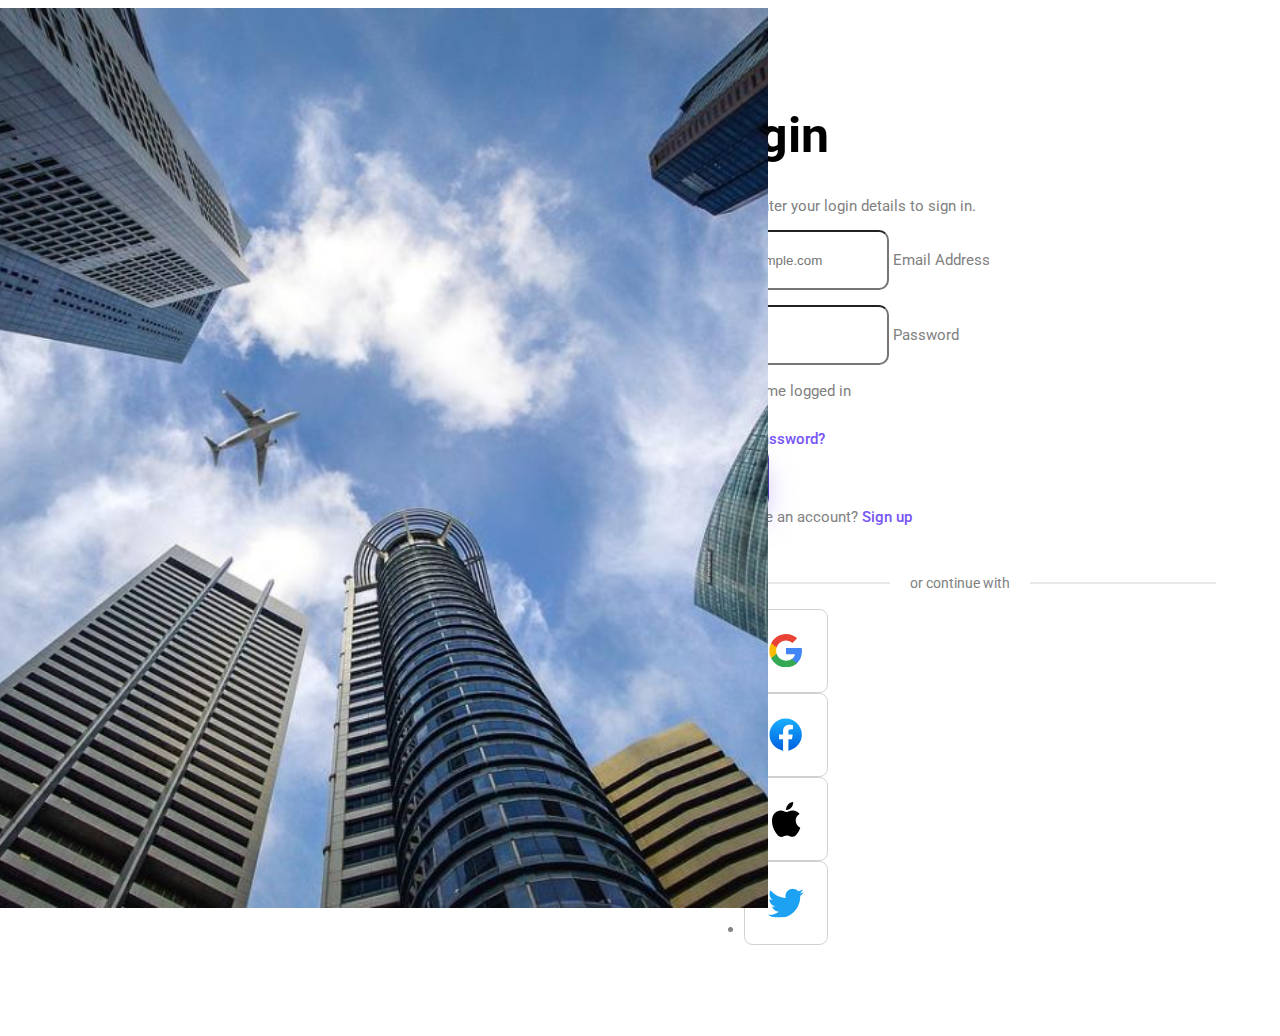
<file: login-signUp/Login-signup-form/index.html>
<html lang="en">
<head>
    <meta charset="UTF-8">
    <meta http-equiv="X-UA-Compatible" content="IE=edge">
    <meta name="viewport" content="width=device-width, initial-scale=1.0">
     <title>Modern Login / Sign up - Full Responsive</title>

    <meta name="author" content="Untree.co">

    <!-- Bootstrap CSS -->
    <link href="https://cdn.jsdelivr.net/npm/bootstrap@5.1.3/dist/css/bootstrap.min.css" rel="stylesheet" integrity="sha384-1BmE4kWBq78iYhFldvKuhfTAU6auU8tT94WrHftjDbrCEXSU1oBoqyl2QvZ6jIW3" crossorigin="anonymous">
    <link rel="stylesheet" href="https://unicons.iconscout.com/release/v4.0.0/css/line.css">
    <link rel="stylesheet" href="style.css">
</head>
<body>

    <div class="site-wrap d-md-flex align-items-stretch">
        <div class="bg-img" style="background-image: url('images/img-bg-1.jpg')"></div>
        <div class="form-wrap">
            <div class="form-inner">
                <h1 class="title">Login</h1>
                <p class="caption mb-4">Please enter your login details to sign in.</p>

                <form action="#" class="pt-3">
                    <div class="form-floating">
                        <input type="email" class="form-control" id="email" placeholder="info@example.com">
                        <label for="email">Email Address</label>
                    </div>

                    <div class="form-floating">
                        <span class="password-show-toggle js-password-show-toggle"><span class="uil"></span></span>
                        <input type="password" class="form-control" id="password" placeholder="Password">
                        <label for="password">Password</label>
                    </div>

                    <div class="d-flex justify-content-between">
                        <div class="form-check">
                            <input type="checkbox" class="form-check-input" id="remember">
                            <label for="remember" class="form-check-label">Keep me logged in</label>
                        </div>
                        <div><a href="#">Forgot password?</a></div>
                    </div>
                    
                    <div class="d-grid mb-4">
                        <button type="submit" class="btn btn-primary">Log in</button>
                    </div>

                    <div class="mb-2">Don’t have an account? <a href="signup.html">Sign up</a></div>

                    <div class="social-account-wrap">
                        <h4 class="mb-4"><span>or continue with</span></h4>
                        <ul class="list-unstyled social-account d-flex justify-content-between">
                            <li><a href="#"><img src="images/icon-google.svg" alt="Google logo"></a></li>
                            <li><a href="#"><img src="images/icon-facebook.svg" alt="Facebook logo"></a></li>
                            <li><a href="#"><img src="images/icon-apple.svg" alt="Apple logo"></a></li>
                            <li><a href="#"><img src="images/icon-twitter.svg" alt="Twitter logo"></a></li>
                        </ul>
                    </div>

                </form>
            </div>
        </div>
    </div>

    <!-- Option 1: Bootstrap Bundle with Popper -->
    <script src="https://cdn.jsdelivr.net/npm/bootstrap@5.1.3/dist/js/bootstrap.bundle.min.js" integrity="sha384-ka7Sk0Gln4gmtz2MlQnikT1wXgYsOg+OMhuP+IlRH9sENBO0LRn5q+8nbTov4+1p" crossorigin="anonymous"></script>
    <script src="js/custom.js"></script>


    <script src="https://cdn.jsdelivr.net/npm/jquery@3.5.1/dist/jquery.min.js"></script>

    </body>
</html>
</file>
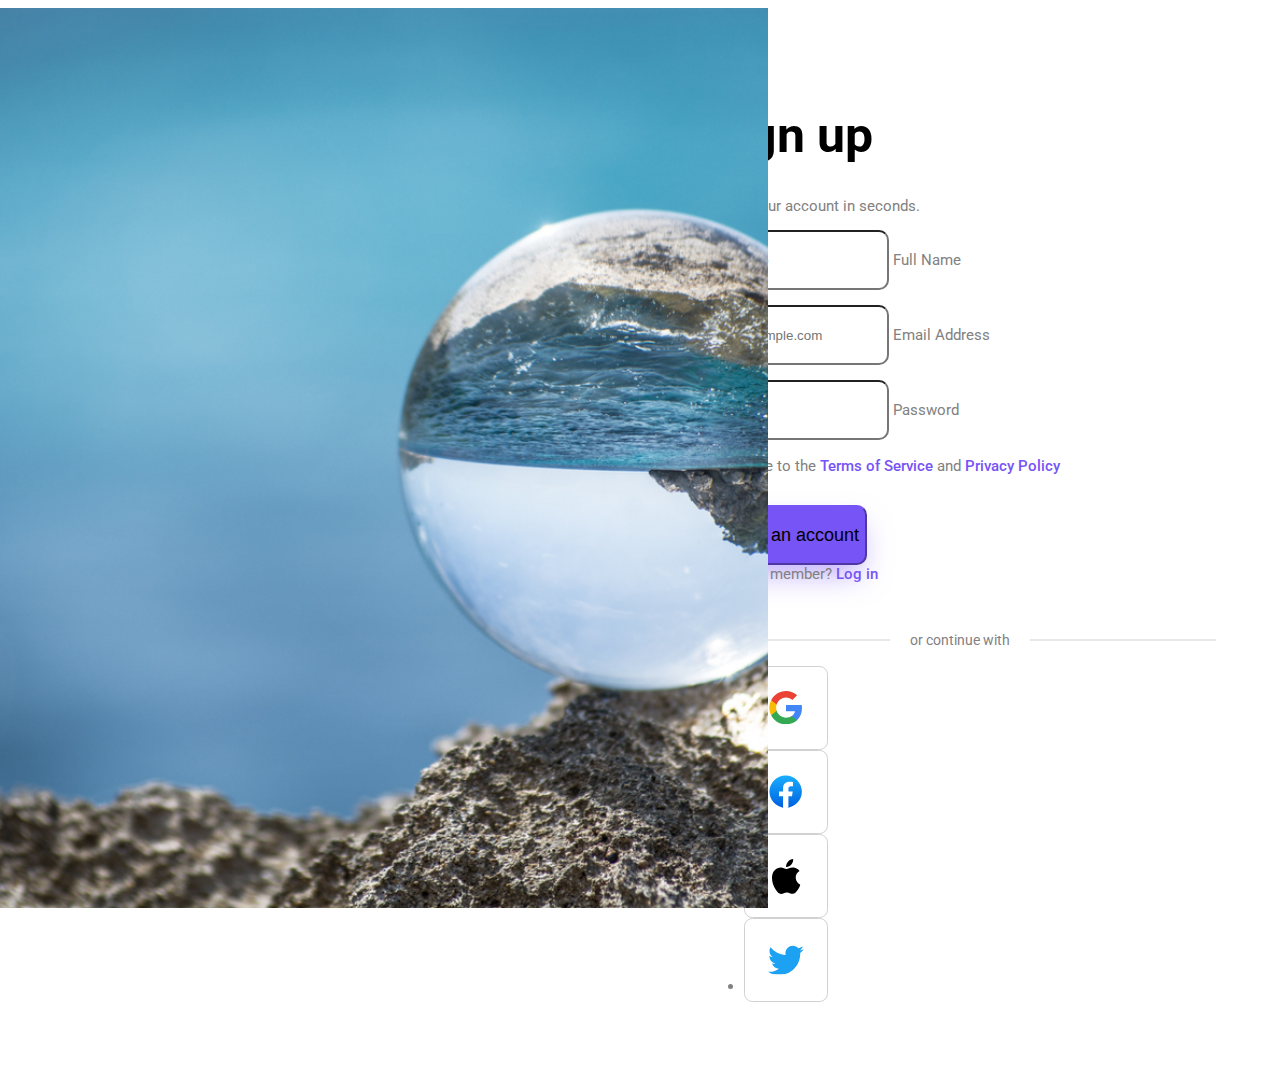
<file: login-signUp/Login-signup-form/signup.html>
<html lang="en">

<head>
    <meta charset="UTF-8">
    <meta http-equiv="X-UA-Compatible" content="IE=edge">
    <meta name="viewport" content="width=device-width, initial-scale=1.0">
    <title>Modern Login / Sign up Form Fully Responsive</title>

    <meta name="author" content="Untree.co">

    <!-- Bootstrap CSS -->
    <link href="https://cdn.jsdelivr.net/npm/bootstrap@5.1.3/dist/css/bootstrap.min.css" rel="stylesheet"
        integrity="sha384-1BmE4kWBq78iYhFldvKuhfTAU6auU8tT94WrHftjDbrCEXSU1oBoqyl2QvZ6jIW3" crossorigin="anonymous">
    <link rel="stylesheet" href="https://unicons.iconscout.com/release/v4.0.0/css/line.css">
    <link rel="stylesheet" href="style.css">
</head>

<body>

    <div class="site-wrap d-md-flex align-items-stretch">
        <div class="bg-img" style="background-image: url('images/img-bg-2.jpg')"></div>
        <div class="form-wrap">
            <div class="form-inner">
                <h1 class="title">Sign up</h1>
                <p class="caption mb-4">Create your account in seconds.</p>

                <form action="#" class="pt-3">

                    <div class="form-floating">
                        <input type="text" class="form-control" id="name" placeholder="Full Name">
                        <label for="name">Full Name</label>
                    </div>

                    <div class="form-floating">
                        <input type="email" class="form-control" id="email" placeholder="info@example.com">
                        <label for="email">Email Address</label>
                    </div>

                    <div class="form-floating">
                        <span class="password-show-toggle js-password-show-toggle"><span class="uil"></span></span>
                        <input type="password" class="form-control" id="password" placeholder="Password">
                        <label for="password">Password</label>
                    </div>

                    <div class="d-flex justify-content-between">
                        <div class="form-check">
                            <input type="checkbox" class="form-check-input" id="remember">
                            <label for="remember" class="form-check-label">I agree to the <a href="#">Terms of
                                    Service</a> and <a href="#">Privacy Policy</a></label>
                        </div>
                    </div>

                    <div class="d-grid mb-4">
                        <button type="submit" class="btn btn-primary">Create an account</button>
                    </div>

                    <div class="mb-2">Already a member? <a href="index.html">Log in</a></div>

                    <div class="social-account-wrap">
                        <h4 class="mb-4"><span>or continue with</span></h4>
                        <ul class="list-unstyled social-account d-flex justify-content-between">
                            <li><a href="#"><img src="images/icon-google.svg" alt="Google logo"></a></li>
                            <li><a href="#"><img src="images/icon-facebook.svg" alt="Facebook logo"></a></li>
                            <li><a href="#"><img src="images/icon-apple.svg" alt="Apple logo"></a></li>
                            <li><a href="#"><img src="images/icon-twitter.svg" alt="Twitter logo"></a></li>
                        </ul>
                    </div>

                </form>
            </div>
        </div>
    </div>

    <!-- Option 1: Bootstrap Bundle with Popper -->
    <script src="https://cdn.jsdelivr.net/npm/bootstrap@5.1.3/dist/js/bootstrap.bundle.min.js"
        integrity="sha384-ka7Sk0Gln4gmtz2MlQnikT1wXgYsOg+OMhuP+IlRH9sENBO0LRn5q+8nbTov4+1p"
        crossorigin="anonymous"></script>
    <script src="js/custom.js"></script>


    <script src="https://cdn.jsdelivr.net/npm/jquery@3.5.1/dist/jquery.min.js"></script>
</body>

</html>
</file>
<file: login-signUp/Login-signup-form/style.css>
@import url("https://fonts.googleapis.com/css2?family=Roboto:wght@400;500;700&display=swap");
body {
  font-family: "Roboto", sans-serif;
  color: #818181;
  font-size: 15px;
}

a {
  -webkit-transition: .3s all ease;
  transition: .3s all ease;
  color: #7754F6;
  font-weight: 500;
  text-decoration: none;
}

a:hover {
  color: #643cf5;
}

.bg-img,
.form-wrap {
  height: 100vh;
  min-height: 500px;
}

.bg-img {
  left: 0;
  background-size: cover;
  background-repeat: no-repeat;
  background-position: center center;
  width: 100%;
  position: relative;
  height: 200px;
  min-height: 200px;
  z-index: 2;
}

@media (min-width: 768px) {
  .bg-img {
    position: fixed;
    width: 50%;
    height: 100vh;
  }
}

@media (min-width: 992px) {
  .bg-img {
    position: fixed;
    width: 50%;
    height: 100vh;
  }
}

@media (min-width: 1200px) {
  .bg-img {
    position: fixed;
    width: 60%;
    height: 100vh;
  }
}

.form-wrap {
  right: 0;
  position: relative;
  z-index: 1;
  padding: 5%;
  width: 100%;
  background: #fff;
  height: 100%;
}

@media (min-width: 768px) {
  .form-wrap {
    position: absolute;
    width: 50%;
  }
}

@media (min-width: 992px) {
  .form-wrap {
    position: absolute;
    width: 50%;
  }
}

@media (min-width: 1200px) {
  .form-wrap {
    position: absolute;
    width: 40%;
  }
}

.form-wrap .title {
  font-size: 50px;
  color: #000;
}

.form-wrap .form-floating {
  position: relative;
  margin-bottom: 15px;
}

.form-wrap .form-floating .form-control {
  height: 60px !important;
  border-radius: 10px !important;
}

.form-wrap .form-floating .form-control:active, .form-wrap .form-floating .form-control:focus {
  outline: none;
  -webkit-box-shadow: none;
          box-shadow: none;
  border-color: #7754F6;
}

.form-wrap .password-show-toggle {
  cursor: pointer;
  position: absolute;
  right: 20px;
  top: 15px;
  z-index: 9;
}

.form-wrap .password-show-toggle span {
  font-size: 20px;
}

.form-wrap .password-show-toggle span:before {
  font-family: 'unicons-line';
  content: "\ebf8";
}

.form-wrap .password-show-toggle.active span:before {
  content: "\ebaf";
}

.form-wrap .form-check {
  margin-bottom: 30px;
}

.form-wrap .form-check .form-check-input {
  border-color: #d1d1d1 !important;
}

.form-wrap .form-check .form-check-input:checked {
  background-color: #7754F6;
  border-color: #7754F6 !important;
  outline: none;
  -webkit-box-shadow: none;
          box-shadow: none;
}

.form-wrap .form-check .form-check-input:focus, .form-wrap .form-check .form-check-input:active {
  outline: none;
  -webkit-box-shadow: none;
          box-shadow: none;
}

.form-wrap .btn-primary {
  border-radius: 10px;
  background-color: #7754F6;
  border-color: #7754F6;
  height: 60px;
  font-weight: 500;
  -webkit-box-shadow: 0 15px 30px -7px rgba(119, 84, 246, 0.5);
          box-shadow: 0 15px 30px -7px rgba(119, 84, 246, 0.5);
  -webkit-transition: .3s all ease;
  transition: .3s all ease;
  font-size: 18px;
}

.form-wrap .btn-primary:hover {
  background-color: #643cf5;
  border-color: #643cf5;
}

.form-wrap .social-account-wrap {
  padding-top: 30px;
  padding-bottom: 50px;
}

.form-wrap .social-account-wrap h4 {
  text-align: center;
  font-size: 14px;
  font-weight: normal;
  position: relative;
}

.form-wrap .social-account-wrap h4 span {
  z-index: 1;
  display: inline-block;
  padding-left: 20px;
  padding-right: 20px;
  background: #fff;
}

.form-wrap .social-account-wrap h4:before {
  content: "";
  position: absolute;
  top: 50%;
  left: 0;
  -webkit-transform: translateY(-50%);
          transform: translateY(-50%);
  width: 100%;
  height: 1px;
  background-color: #d1d1d1;
  z-index: -1;
}

.form-wrap .social-account-wrap .social-account li {
  width: calc(25% - 0);
}

.form-wrap .social-account-wrap .social-account li a {
  display: inline-block;
  border: 1px solid #d1d1d1;
  padding: 10px;
  border-radius: 10%;
}

.form-wrap .social-account-wrap .social-account li a:hover {
  border-color: #bdbdbd;
}
/*# sourceMappingURL=style.css.map */
</file>
